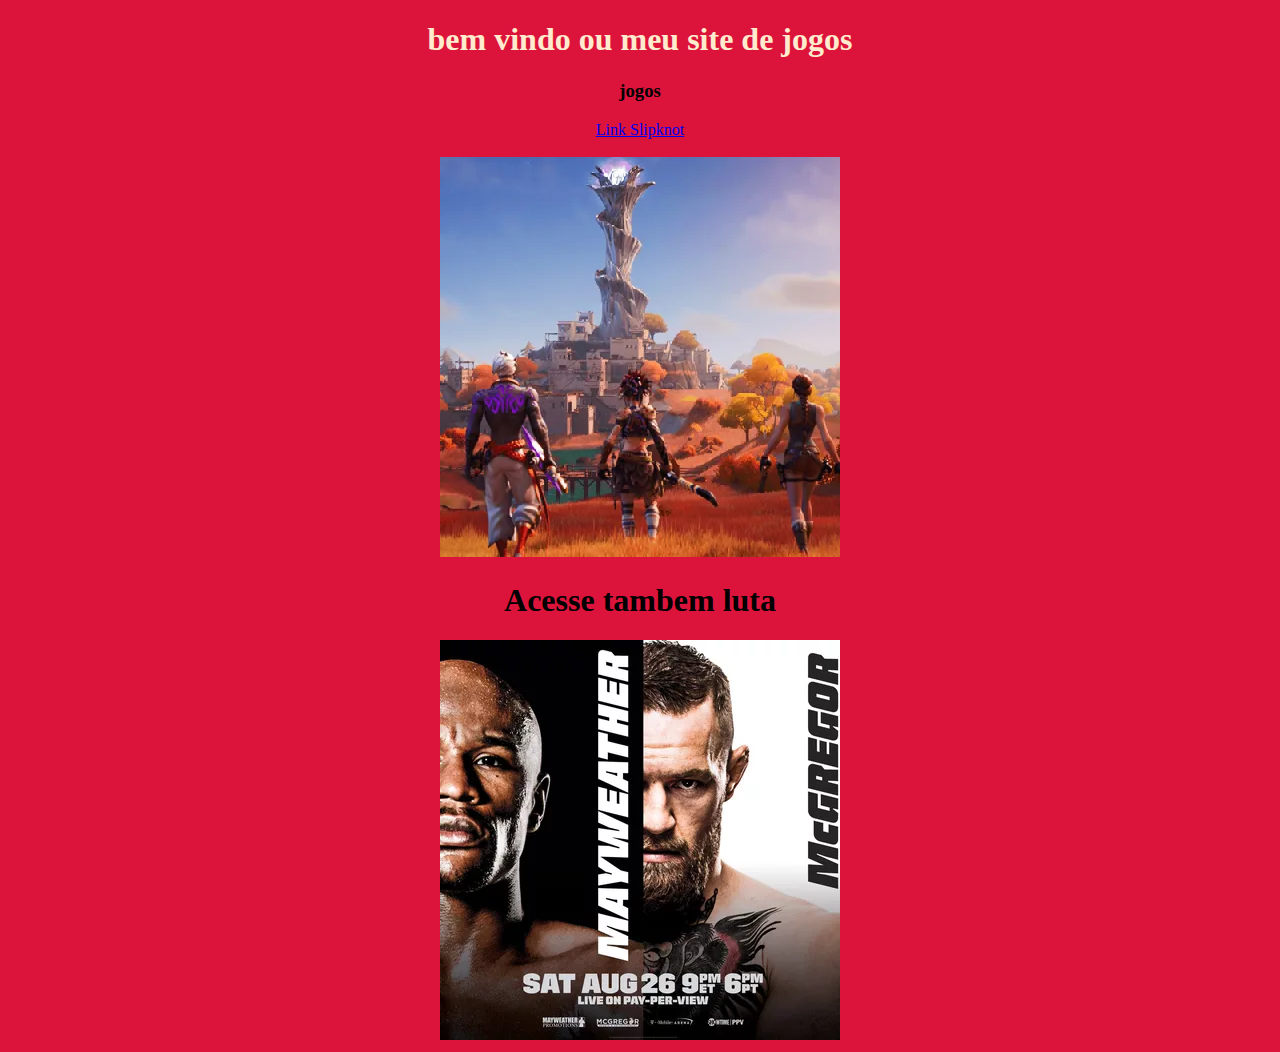
<file: index.html>
<!DOCTYPE html>
<html lang="en">
<head>
    <meta charset="UTF-8">
    <meta name="viewport" content="width=device-width, initial-scale=1.0">
    <title>site do leo</title>
    <link rel="stylesheet" href="css/Steyle.css">
</head>
<body>
    <center>
   <h1 class="titulo">bem vindo ou meu site de jogos</h1> 
    <h3>jogos</h3>
    <a href="https://www.fortnite.com/">Link Slipknot</a>
    <br><br>
    <a href="https://www.fortnite.com/"><img src="img/fortnite.webp" alt=""></a>
    <h1>Acesse tambem luta</h1>
    <a href="page.html"><img src="img/luta.webp" alt="">
       
   </center>
</body>
</html>
</file>
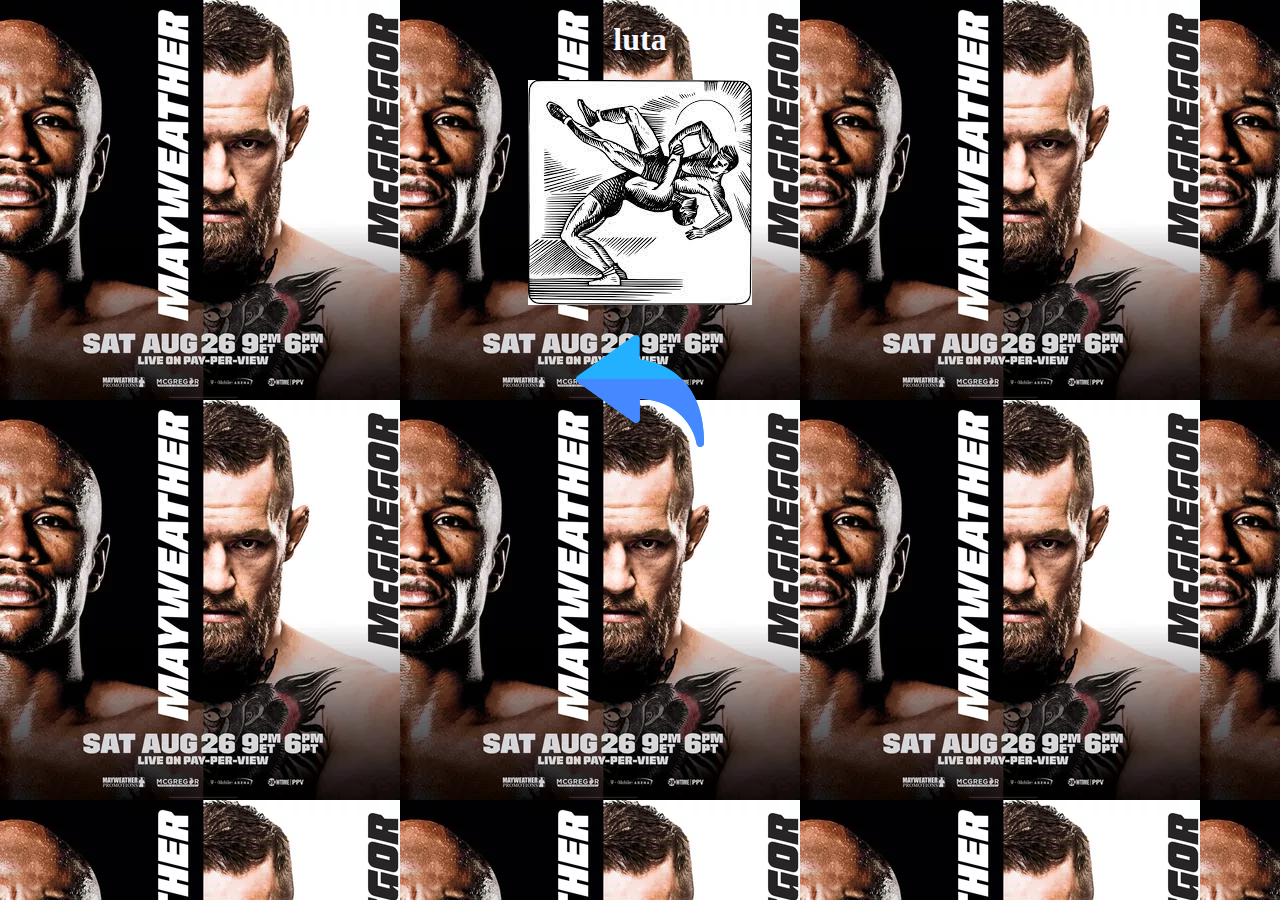
<file: page.html>
<!DOCTYPE html>
<html lang="en">
<head>
    <meta charset="UTF-8">
    <meta name="viewport" content="width=device-width, initial-scale=1.0">
    <title>luta</title>
    <link rel="stylesheet" href="css/Style2.css">
</head>
<body>
    <center>
     <h1 class="titulo">luta</h1>
     <img src="img/luta2.jfif" alt="">
     <br><br>
     <a href="index.html"><img src="img/voltar2.png" alt=""></a>
    </center>
</body>
</html>
</file>
<file: css/Steyle.css>
body {
    background-color: crimson;
}

.titulo {
    color: blanchedalmond;
}
</file>
<file: css/Style2.css>
body {
        background-image: url(../img/luta.webp);
    }

    .titulo {
        color: ghostwhite;
    }
</file>
